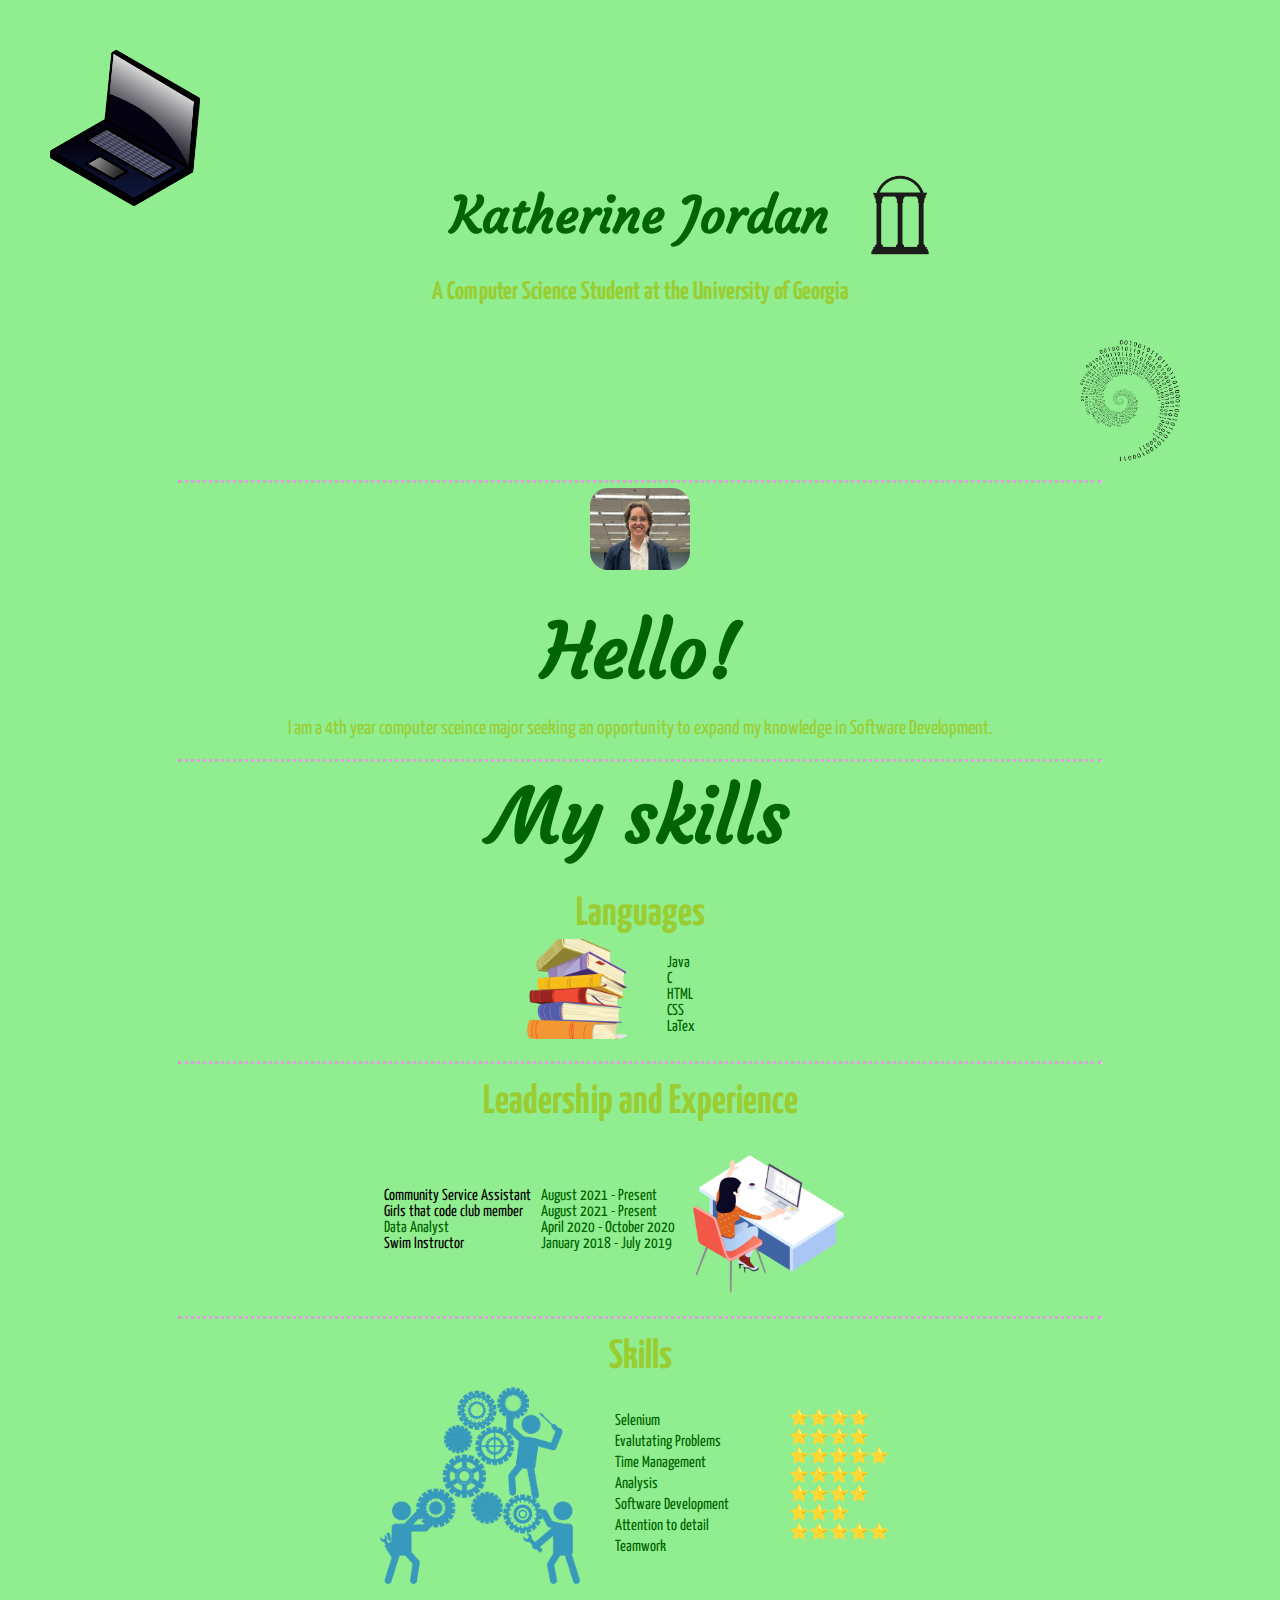
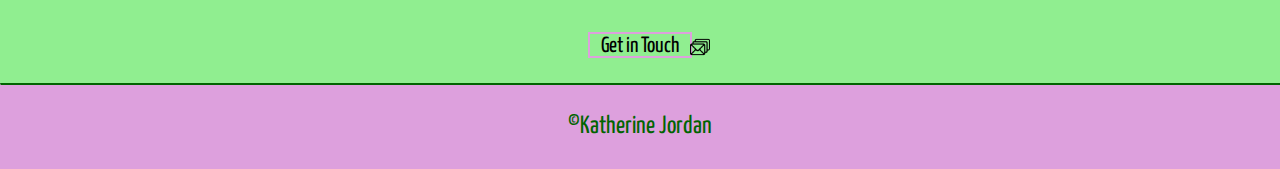
<file: index.html>
<!DOCTYPE html>
<html lang="en">
<head>
    <meta charset="UTF-8">
    <meta http-equiv="X-UA-Compatible" content="IE=edge">
    <meta name="viewport" content="width=device-width, initial-scale=1.0">
    <link rel="preconnect" href="https://fonts.googleapis.com">
    <link rel="preconnect" href="https://fonts.gstatic.com" crossorigin>
    <link href="https://fonts.googleapis.com/css2?family=Yanone+Kaffeesatz&display=swap" rel="stylesheet">
    <link href="https://fonts.googleapis.com/css2?family=Courgette&display=swap" rel="stylesheet">
    <link rel="stylesheet" href="style.css">
    <title>Katherine Jordan</title>
</head>
<body>
    <div class="top">
    <img src="images/computer.png" alt="a computer" class="computer" title="computer" />
    <img src="images/thearch.png" alt="the arch" class="arch" title="arch" />
    <img src="images/binary.png" alt="bianry number spiral" class = "binary" title="binary spiral"/>
    <h1>Katherine Jordan</h1>
    <div class="small">
    <h2>A Computer Science Student at the University of Georgia </h2>
    </div>
</div>

<div class="middle">
    <hr class="new2" />
    <img src="images/image.jpg" alt="Katherine Jordan, a 5'4 person with short brown hair" title="Katherine Jordan" class="headshot"/>

    <div class="hello">
    <h2> Hello!</h2>
    </div>
    <div class="about" >
    <p>
    I am a 4th year computer sceince major seeking an opportunity to expand my knowledge in Software Development.
    </p>
   </div>
   <hr>
    <div class="skills">
    <h2> My skills</h2>
    </div>
    <div class="languages">
    <h3> Languages</h3>
    </div>
    <div class="langRow">
        <div class="langCol">
    <ul>
        <li>
            Java
        </li>
        <li>
            C
        </li>
        <li>
            HTML
        </li>
        <li>
            CSS
        </li>
        <li>
            LaTex
        </li>
    </ul>
    </div>
    <div class="langCol">
    <img src="images/books.png" alt="a pile of books" title="a pile of books" class="books"/>
    </div>
</div>
    <hr>
    <div class="experience">
    <h3> Leadership and Experience</h3>
    </div>
    <div class="expRow">
        <div class="expCol">
        <img src="images/girlatcomputer.png" title="girl at computer" alt="girl at computer" class="computergirl" />
            </div>
        <div class="expCol">
    <dl>
        <div class="column">
            <dd><a href = "https://housing.uga.edu/"> Community Service Assistant </a></dd>
            <dd><a href="https://women.acm.org/" >Girls that code club member </a></dd> 
            <dd> Data Analyst</dd>
            <dd><a href = "https://www.ymcaatlanta.org/ymca-locations/cumming/" >Swim Instructor</a></dd>
        </div>
        <div class="column">
            <dt> August 2021 - Present</dt>
            <dt> August 2021 - Present</dt>
            <dt> April 2020 - October 2020</dt>
            <dt>January 2018 - July 2019</dt>
        </div>
    </dl>
    </div>
    </div>
    <hr>
    <div class="skills2">
    <h3> Skills </h3>
    </div>
    <div class="skillsRow">
        <div class="skillsCols" >
            <img src="images/teamwork.png" alt="teamwork1" title="teamwork1" class="teamwork1"/>
        </div>
    <div class="skillsCols">
    <dl>
        <div class="skillsCol">
            <div class="selenium">
        <dt>Selenium</dt>
        </div>
        <div class="eval">
        <dt> Evalutating Problems</dt>
        </div>
        <div class="time">
        <dt> Time Management</dt>
        </div>
        <div class="analysis">
        <dt>Analysis</dt>
        </div>
        <div class="software">
        <dt>Software Development</dt>
        </div>
        <div class="detail">
        <dt> Attention to detail</dt>
        </div>
        <div class="teamwork">
        <dt> Teamwork</dt>
        </div>
           </div>
        <div class="skillsCol"> 
        <dd>⭐⭐⭐⭐</dd>
        <dd> ⭐⭐⭐⭐</dd>
        <dd> ⭐⭐⭐⭐⭐</dd>
        <dd> ⭐⭐⭐⭐</dd>
        <dd> ⭐⭐⭐⭐</dd>
        <dd> ⭐⭐⭐</dd>
        <dd> ⭐⭐⭐⭐⭐</dd>
        </div>
    </dl>
    </div>
    
    </div>
    <img src="images/email.png" alt="an message icon" title="message icon" class="img1">
    <div class="contact"> 
        <a href="contact.html" target ="_blank"> Get in Touch</a>
    </div>   
</div>
<hr class="new1">
    <div class="bottom" >
    <p> &copy;Katherine Jordan</p>
    </div>
</body>
</html>
</file>
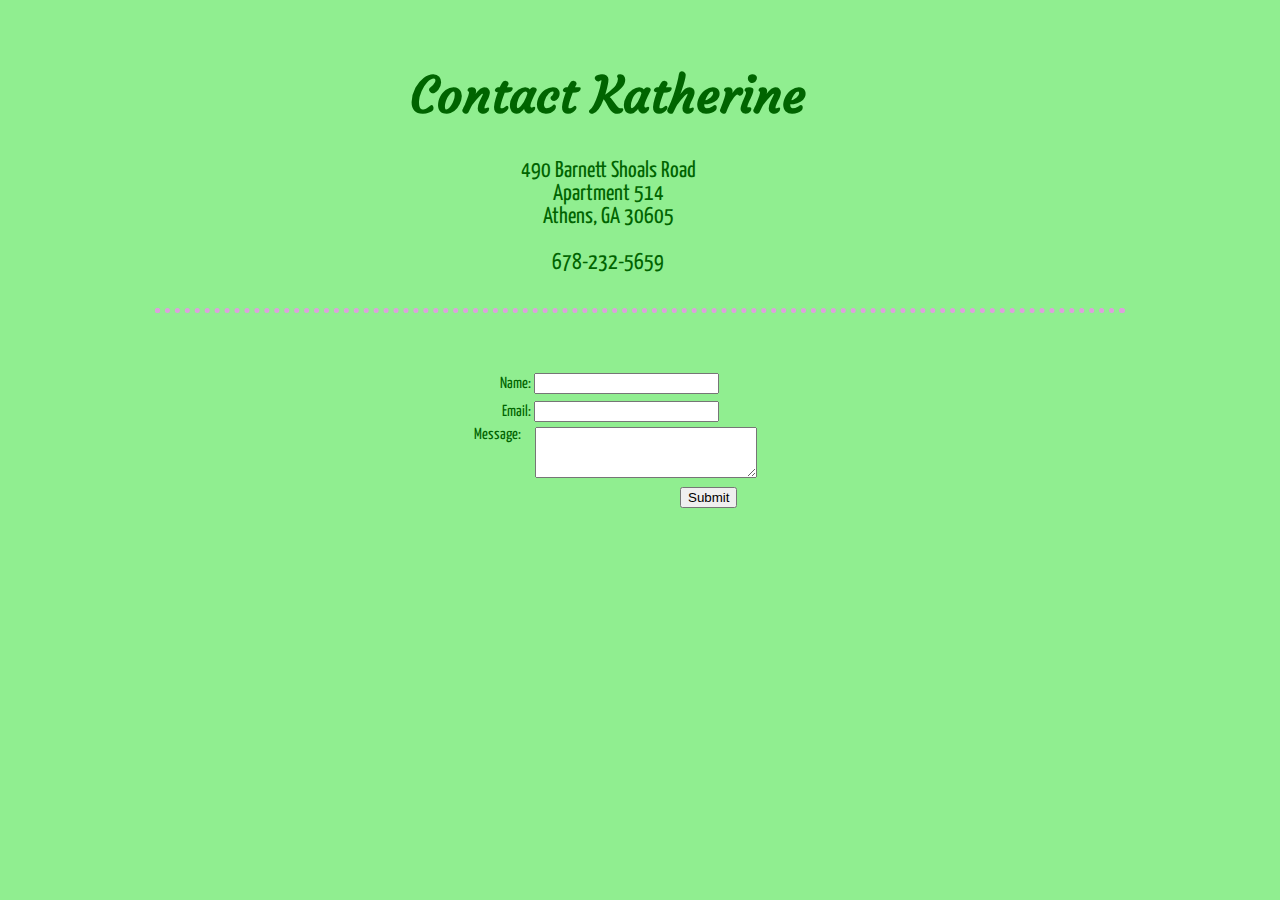
<file: contact.html>
<!DOCTYPE html>
<html lang="en">
<head>
    <meta charset="UTF-8">
    <meta http-equiv="X-UA-Compatible" content="IE=edge">
    <meta name="viewport" content="width=device-width, initial-scale=1.0">
    <link rel="stylesheet" href="style.css">
    <link href="https://fonts.googleapis.com/css2?family=Yanone+Kaffeesatz&display=swap" rel="stylesheet">
    <link href="https://fonts.googleapis.com/css2?family=Courgette&display=swap" rel="stylesheet">
    <title>contact Katherine Jordan</title>
</head>
<body>
    <div class="contactRow">
        <div class="contactCol">
    <div class="name" >
    <h1>Contact Katherine</h1>
    </div>
    <div class="address">
    <p>
        490 Barnett Shoals Road <br>
        Apartment 514<br>
        Athens, GA 30605
    </p>
    <p> 678-232-5659</p>
</div>
</div>
<hr class="new3">
<div class="contactCol">
<div class="form">
    <form action="mailto:jordankatie31@gmail.com" method="post" >
        <div class="inputname">
        Name:
        <input type="text" id="name" name="name"><br>
        </div>
        <div class="inputemail">
        Email:
        <input type="email" id="email" name="email"><br>
        </div>
        <div class="inputmessagecol">
        Message:
        </div>
        <div class="inputmessagecol">
        <textarea id="message" name="message" rows="3" cols="25">
        </textarea><br>
        </div>
        <div class="submit">
        <input type="submit">
        </div>
        </div>
    </form>
    </div>
</div>
</div>

</body>
</html>
</file>
<file: style.css>
body {
    margin: 0;
    font-family: 'Yanone Kaffeesatz', sans-serif;
    background-color: lightgreen;
}
.top {
    font-family: 'Courgette', cursive;
    font-size: 25px;
    margin: 0;
    padding: 150px;
    background-color:lightgreen;
    color: darkgreen;
    text-align: center;
}
.middle {
    padding: 25px;
    background-color:lightgreen;
    color:darkgreen;
}
.bottom {
    margin: 0px;
    color:darkgreen;
    background-color:plum;
    padding: 5px;
    font-size: 25px;
    text-align: center;
}
.arch{
    position: absolute;
    display: block;
    width: 80px;
    right: 340px;
    top: 175px;

   
}
.headshot{
    display:block;
    border-radius: 23px;
    margin-left: auto;
    margin-right: auto;
    width: 100px;
    padding: 5px;
}

.small {
    font-size: 17px;
    color: yellowgreen;
    font-family: 'Yanone Kaffeesatz', sans-serif;
}

.computer {
    display: block;
    position: absolute;
    left: 50px;
    top: 50px;
    width: 150px;
    padding-top: 0px;
}
.binary{
    display: block;
    position: absolute;
    width: 100px;
    right: 100px;
    top: 340px;
}

.contact{
    display: block;
    text-align: center;
    height:20px;
    width: 100px;
    border: 2px solid plum;
    margin-left: auto;
    margin-right: auto;
    padding-top: 2px; 
    font-size: 22px;
}

.img1{
    display: block;
    position:absolute;
    width: 20px;
    left: 690px;
    top: 1637px;
}

.languages {
    font-size: 35px;
    padding-top: 15px;
    padding-bottom: 5px;
    color:yellowgreen;
    text-align: center;
}
.langRow{
    margin-left: 485px;
    margin-right: 560px;
    
}
.langCol{
    float: right;
    padding-bottom: 10px;
}
.books{
    width:100px;
}
.experience {
    font-size: 35px;
    padding-top: 10px;
    padding-bottom: 5px;
    color: yellowgreen;
    text-align: center;
}
.expRow {
    margin-left: 300px;
    margin-right: 400px;
}
.expCol {
    float:right;
    padding-bottom: 10px;
}
.column {
    float: left;
    margin:5px;
    padding-top: 40px;
}
.computergirl{
    width: 175px;
}
.skills2 {
    padding-top: 10px;
    font-size: 35px;
    padding-bottom: 5px;
    color:yellowgreen;
    text-align: center;
}
.skillsRow{
    margin-left: 350px;
    margin-right: 300px;
    padding-bottom: 250px;
}
.skillsCol{
    float: left;
    margin: 5px;
    padding-left: 10px;
}
.skillsCols {
    float:left;
    margin: 5px;
}
.teamwork1{
    width: 200px;
    padding-right: 10px;
}
.selenium {
    margin-bottom: 5px;
    margin-top: 5px;
}
.eval {
    margin-bottom: 5px;
}
.time {
    margin-bottom: 5px;
}
.analysis {
    margin-bottom: 5px;
}
.software {
    margin-bottom: 5px;
}
.detail {
    margin-bottom: 5px;
}
.hello {
    font-family: 'Courgette', cursive;
    text-align: center;
    font-size: 50px;
    margin-top: 30px;
}
.about{
    text-align: center;
    font-size: 20px;
    margin-bottom: 20px;
    color: yellowgreen;
}
.skills{
    font-family: 'Courgette', cursive;
    text-align: center;
    font-size: 50px;
    padding-bottom: 15px;
}

h2 {
    margin-bottom: 0px;
    margin-top: 0px;
}
h3 {
    margin-bottom: 0px;
    margin-top: 0px;
}
hr {
    border-top: 3px dotted plum;
    width: 75%;
    border-bottom: 0px;
}
hr.new1 {
    border-top: 2px solid darkgreen ;
    width: 100%;
    margin: 0px;
}

a:link{
    color:black;
    text-decoration: none;
}

a:visited {
    color:yellowgreen;
    text-decoration: none;
}

a:hover {
    color:plum;
    text-decoration: underline;
}

a:active {
    color: indigo;
    text-decoration: underline;
}
hr.new2 {
    border-top: 3px dotted plum;
    width: 75%;
    margin-top: 0px;
    margin-bottom: 0px;
    border-bottom: 0px;
    
}
hr.new3 {
    border: 5px dotted plum;
    width: 75;
    margin-top: 0px;
    margin-bottom: 0px;
    border-bottom: 0px;
}
ul{
    list-style-type: none;  
}

.name {
    font-family: 'Courgette', cursive;
    font-size: 25px;
    text-align: center;
    color: darkgreen;
    background-color: lightgreen;
    padding-top: 20px;
}
.address {
    text-align: center;
    color: darkgreen;
    font-size: 23px;
}
.contactCol{
    float: left;
    margin: 10px;
    padding-left: 400px;
}
.form {
    color: darkgreen;
    padding-top: 50px;
    padding-left: 50px;
}
.inputname {
    padding-left: 40px;
    padding-bottom: 7px;
}
.inputemail {
    padding-left: 42px;
    padding-bottom: 5px;
}
.inputmessagecol {
    float: left;
    padding-bottom: 5px;
    padding-left: 14px;
}
.submit {
    padding-top: 5px;
    padding-bottom: 70px;
    padding-left: 220px;
}
#footer {
    clear: both;
}
</file>
